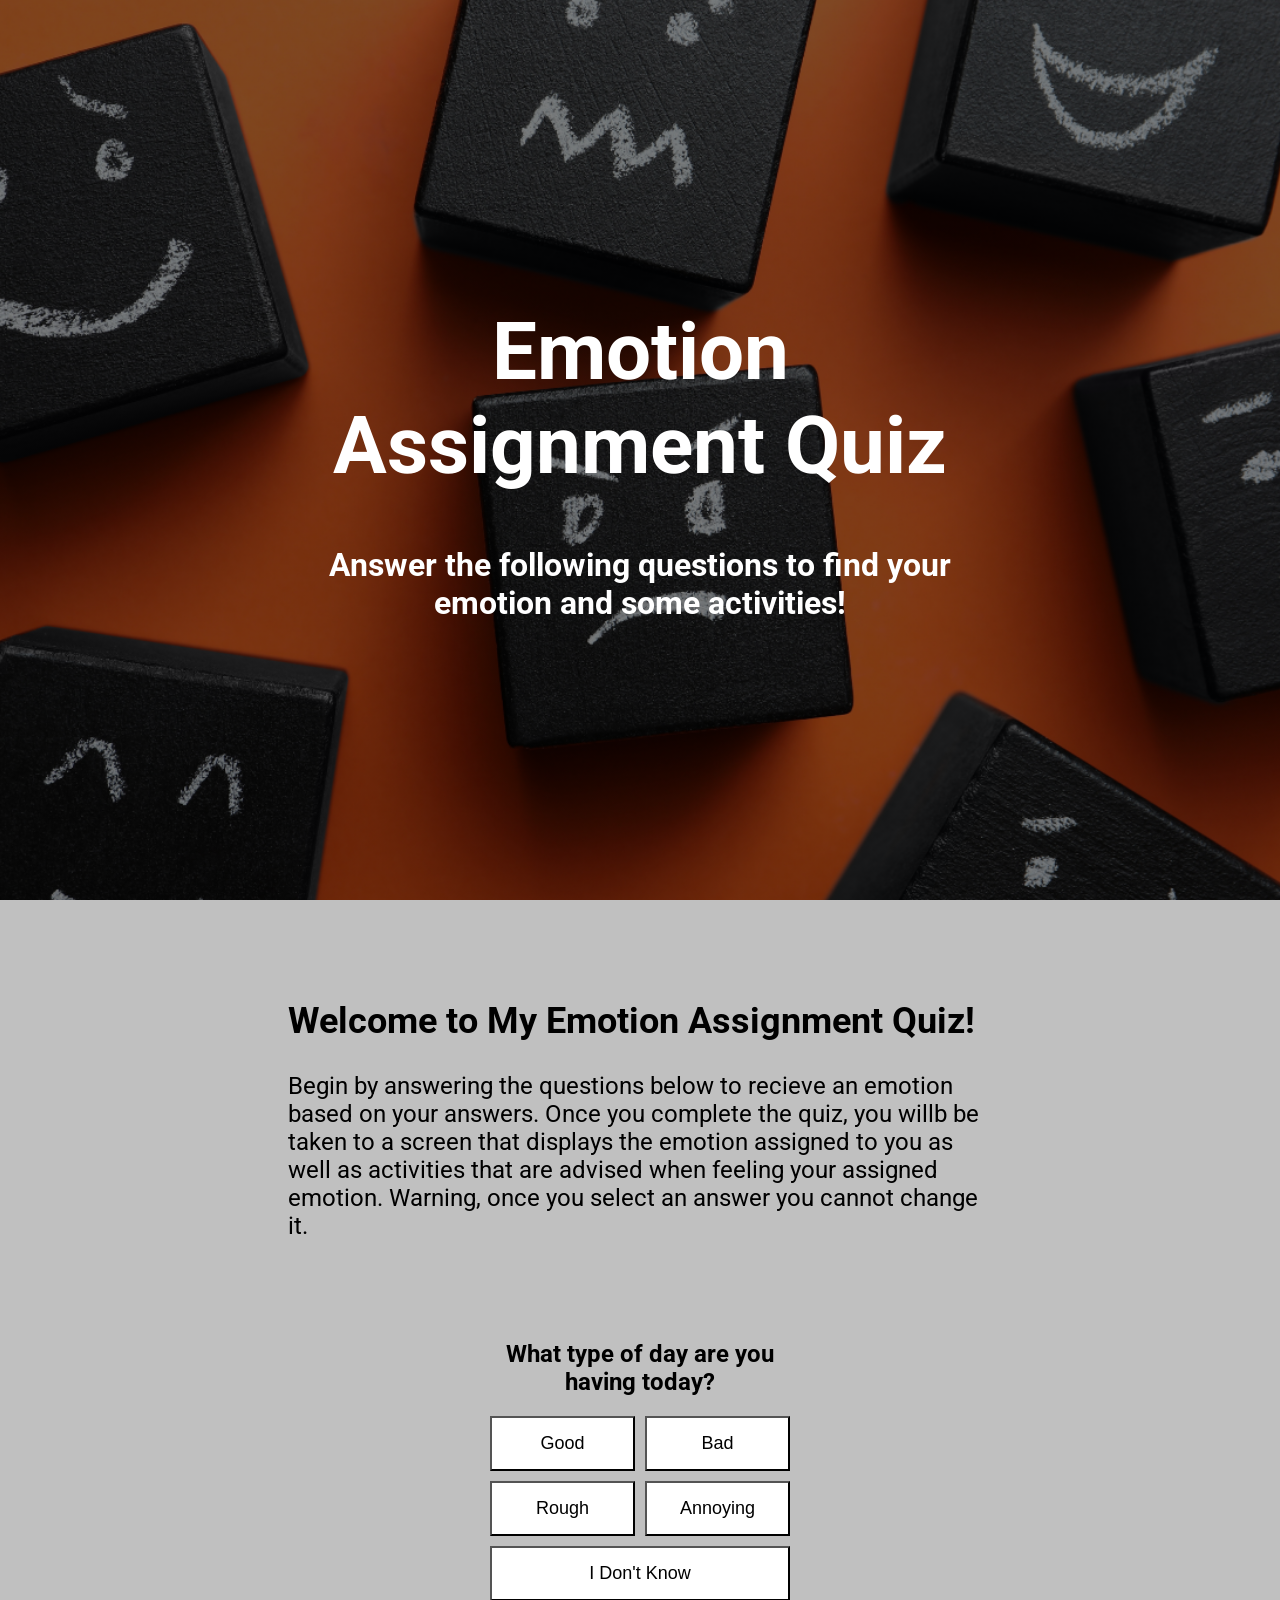
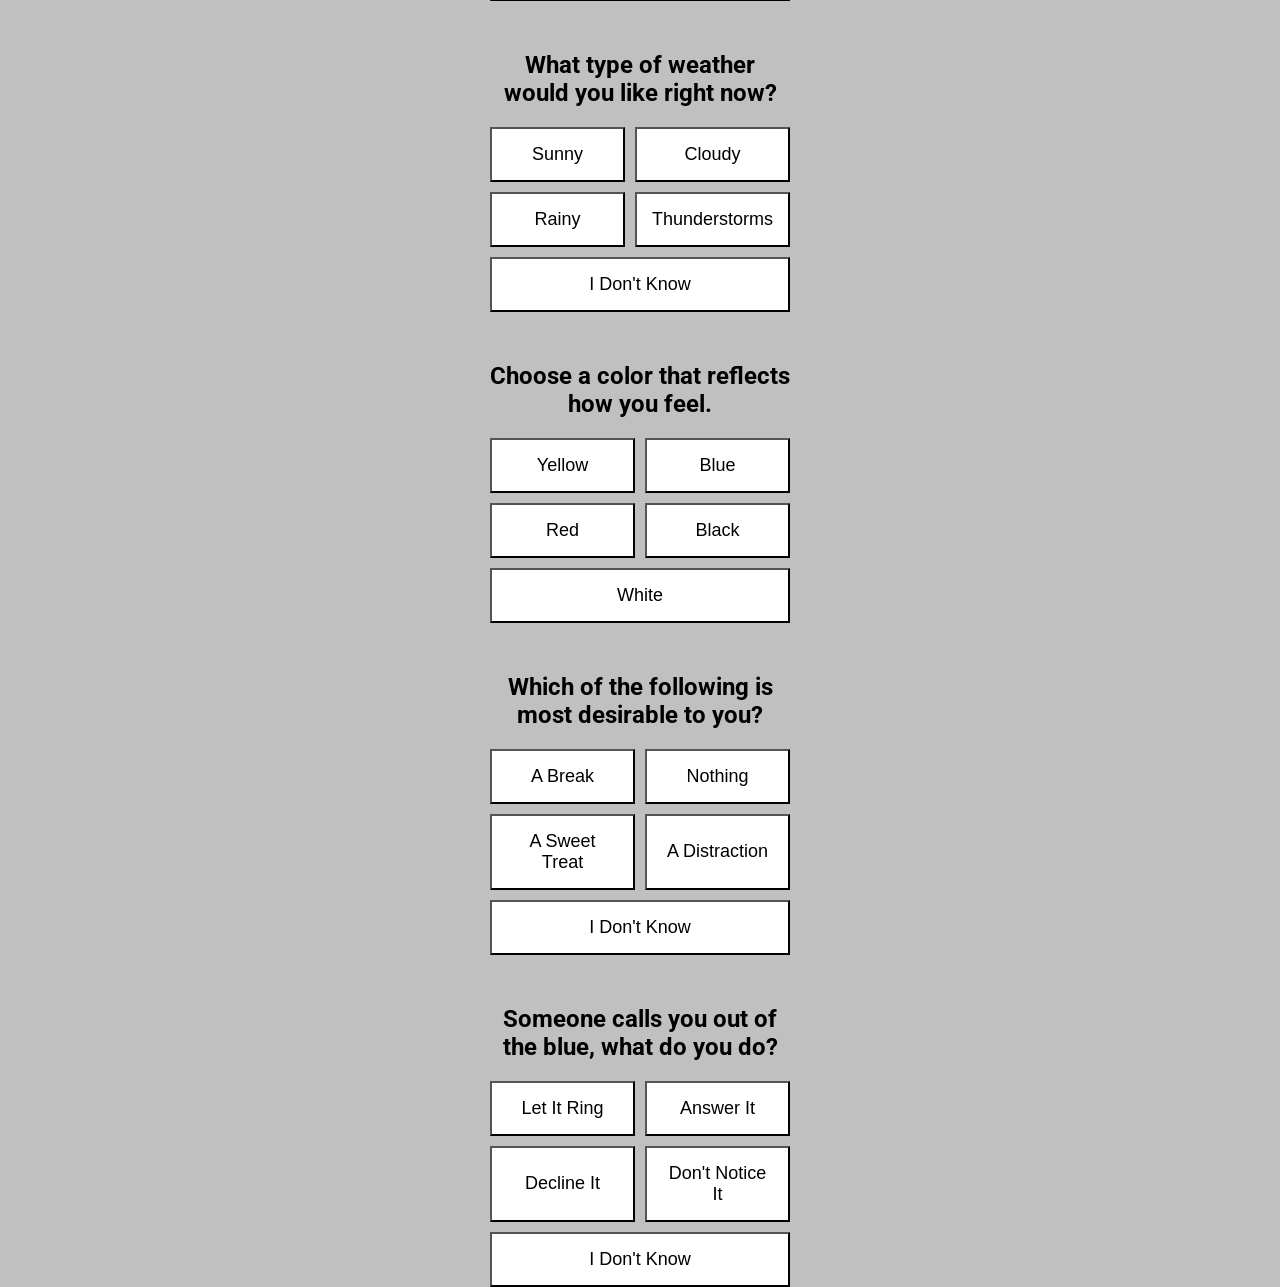
<file: index.html>
<!DOCTYPE html>
<html lang="en">
<head>
<title>Emotion Assignment Quiz</title>
<link rel="icon" type="image/jpg" href="Cover.png">
<meta charset="UTF-8">
<meta name="viewport" content="width=device-width, initial-scale=1">
<link rel="stylesheet" type="text/css" href="style.css">
<link href='https://fonts.googleapis.com/css?family=Roboto' rel='stylesheet'>
<style>
html, body {
  height: 100%;
  margin: 0;
  background-color:silver;
}
  .quiz-container {
    width: 300px;
    margin: 50px auto;
    text-align: center;
  }
  .answers {
    display: grid;
    grid-template-columns: 1fr 1fr;
    gap: 10px;
    margin-top: 20px;
  }
  button {
    padding: 15px;
    font-size: 18px;
    cursor: pointer;
    background-color:white;
    color: black;
  }
  .full-width {
    grid-column: 1 / -1;
  }
</style>
</head>

<body>

  <div class="hero-image">
  <div class="hero-text">
      <h1>Emotion Assignment Quiz</h1>
      <h2>Answer the following questions to find your emotion and some activities!</h2>
  </div>
</div>


<div class="text-block" style="text-align: left">
  <h2>Welcome to My Emotion Assignment Quiz!</h2>
    <p>Begin by answering the questions below to recieve an emotion based on your answers. Once you complete the quiz, you willb be taken to a screen that displays the emotion assigned to you as well as activities that are advised when feeling your assigned emotion. Warning, once you select an answer you cannot change it</a>.</p>
</div>

<div class="quiz-container">
  <h2>What type of day are you having today?</h2>

  <div class="answers">
    <button data-emotion="happy">Good</button>
    <button data-emotion="sad">Bad</button>
    <button data-emotion="stressed">Rough</button>
    <button data-emotion="angry">Annoying</button>
    <button class="full-width" data-emotion="confused">I Don't Know</button>
  </div>
</div>

<div class="quiz-container">
  <h2>What type of weather would you like right now?</h2>

  <div class="answers">
    <button data-emotion="happy">Sunny</button>
    <button data-emotion="angry">Cloudy</button>
    <button data-emotion="sad">Rainy</button>
    <button data-emotion="stressed">Thunderstorms</button>
    <button class="full-width" data-emotion="confused">I Don't Know</button>
  </div>
</div>

<div class="quiz-container">
  <h2>Choose a color that reflects how you feel.</h2>

  <div class="answers">
    <button data-emotion="happy">Yellow</button>
    <button data-emotion="sad">Blue</button>
    <button data-emotion="angry">Red</button>
    <button data-emotion="stressed">Black</button>
    <button class="full-width" data-emotion="confused">White</button>
  </div>
</div>

<div class="quiz-container">
  <h2>Which of the following is most desirable to you?</h2>

  <div class="answers">
    <button data-emotion="angry">A Break</button>
    <button data-emotion="sad">Nothing</button>
    <button data-emotion="happy">A Sweet Treat</button>
    <button data-emotion="stressed">A Distraction</button>
    <button class="full-width" data-emotion="confused">I Don't Know</button>
  </div>
</div>

<div class="quiz-container">
  <h2>Someone calls you out of the blue, what do you do?</h2>

  <div class="answers">
    <button data-emotion="sad">Let It Ring</button>
    <button data-emotion="happy">Answer It</button>
    <button data-emotion="angry">Decline It</button>
    <button data-emotion="stressed">Don't Notice It</button>
    <button class="full-width" data-emotion="confused">I Don't Know</button>
  </div>
</div>

<div id="tiebreaker" style="display:none;">
  <h2>What emotion do you feel like most right now?</h2>

  <button onclick="resolveTie('happy')">Happy</button>
  <button onclick="resolveTie('sad')">Sad</button>
  <button onclick="resolveTie('angry')">Angry</button>
  <button onclick="resolveTie('stressed')">Stressed</button>
  <button onclick="resolveTie('confused')">Confused</button>
</div>

<script>
let happy = 0;
let sad = 0;
let angry = 0;
let stressed = 0;
let confused = 0;
let questionsAnswered = 0;
let tiedEmotions = [];

const buttons = document.querySelectorAll("button");

buttons.forEach(button => {
  button.addEventListener("click", () => {
    if (!button.closest(".answers")) return;
    const emotion = button.getAttribute("data-emotion");

    if (emotion === "happy") happy++;
    if (emotion === "sad") sad++;
    if (emotion === "angry") angry++;
    if (emotion === "confused") confused++;
    if (emotion === "stressed") stressed++;
    console.log({ happy, sad, angry, confused, stressed});
 

     const currentQuestion = button.closest(".answers");
  const allButtons = currentQuestion.querySelectorAll("button");

  allButtons.forEach(btn => {
    btn.disabled = true;
  });

   questionsAnswered++;

if (questionsAnswered === 5) {
  showResult();
}

 });
});


function showResult() {

let max = happy;
let top = "happy";

if (sad > max) {
  max = sad; top = "sad";}
if (angry > max) {
  max = angry; top = "angry";}
if (stressed > max) {
  max = stressed; top = "stressed";}
if (confused > max) {
  max = confused; top = "confused";}

let count = 0;

if (happy === max) count++;
if (sad === max) count++;
if (angry === max) count++;
if (stressed === max) count++;
if (confused === max) count++;

if (count > 1) {
tiedEmotions = [];

 if (happy === max) tiedEmotions.push("happy");
 if (sad === max) tiedEmotions.push("sad");
 if (angry === max) tiedEmotions.push("angry");
 if (stressed === max) tiedEmotions.push("stressed");
 if (confused === max) tiedEmotions.push("confused");

document.querySelectorAll(".quiz-container").forEach(q => {
    q.style.display = "none";
  });

 document.getElementById("tiebreaker").style.display = "block";
}

  else {
  window.location.href = top + ".html";
}

}

function resolveTie(choice) {
  window.location.href = choice + ".html";
}

</script>

  </body>
     </html>
</file>
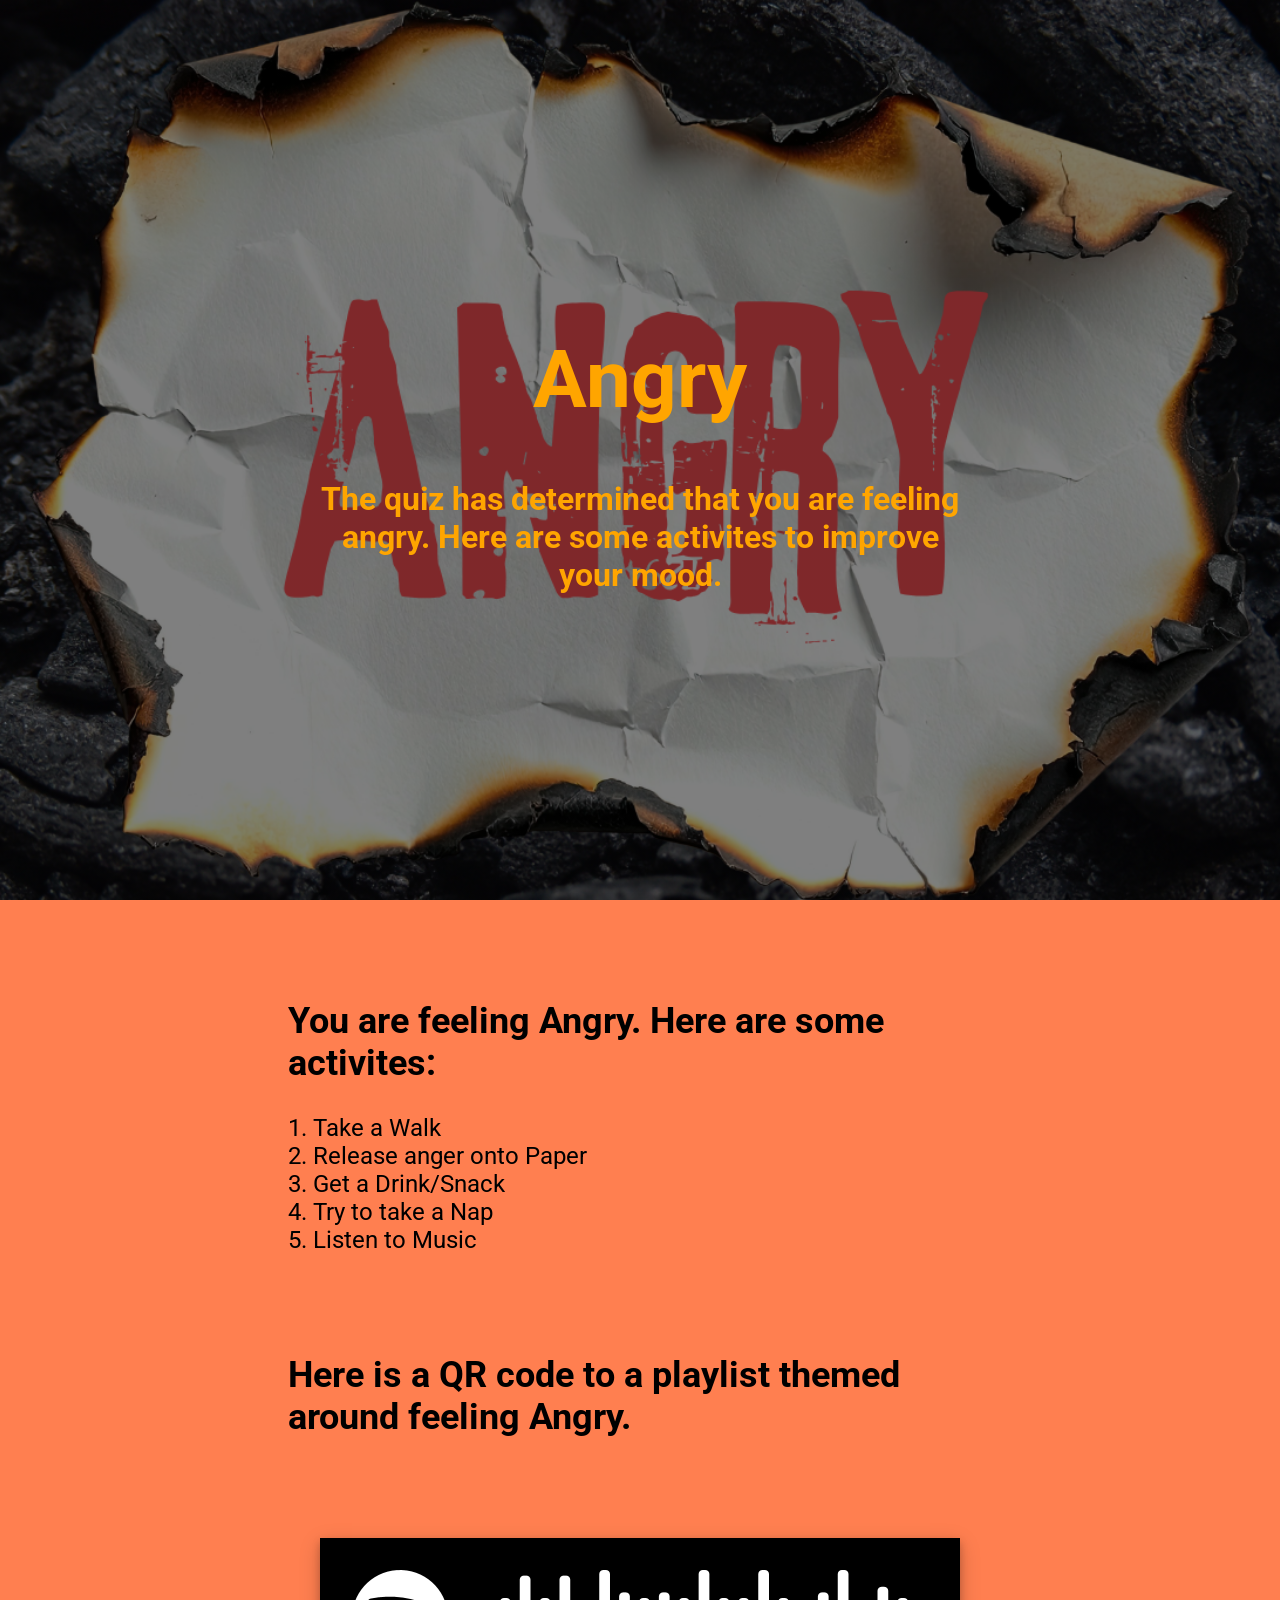
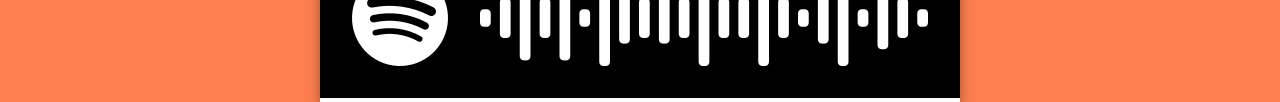
<file: angry.html>
<!DOCTYPE html>
<html lang="en">
<head>
<title>Angry</title>
<link rel="icon" type="image/jpg" href="Angry.png">
<meta charset="UTF-8">
<meta name="viewport" content="width=device-width, initial-scale=1">
<link rel="stylesheet" type="text/css" href="style.css">
<link href='https://fonts.googleapis.com/css?family=Roboto' rel='stylesheet'>
<style>
html, body {
  height: 100%;
  margin: 0;
  background-color:coral;
}

</style>
</head>

<body class="angry-page">
  
  <div class="hero-image">
  <div class="hero-text">
      <h1>Angry</h1>
      <h2>The quiz has determined that you are feeling angry. Here are some activites to improve your mood.</h2>
  </div>
</div>


<div class="text-block" style="text-align: left">
  <h2>You are feeling Angry. Here are some activites:</h2>
    <p>1. Take a Walk <br>
      2. Release anger onto Paper<br>
      3. Get a Drink/Snack<br>
      4. Try to take a Nap<br>
      5. Listen to Music<br>
    </p>
</div>

<div class="text-block" style="text-align: left">
  <h2>Here is a QR code to a playlist themed around feeling Angry.</h2>
</div>

<div class="polaroid">
    <img src="AngerMusic.png">
  </div>

  </body>
     </html>
</file>
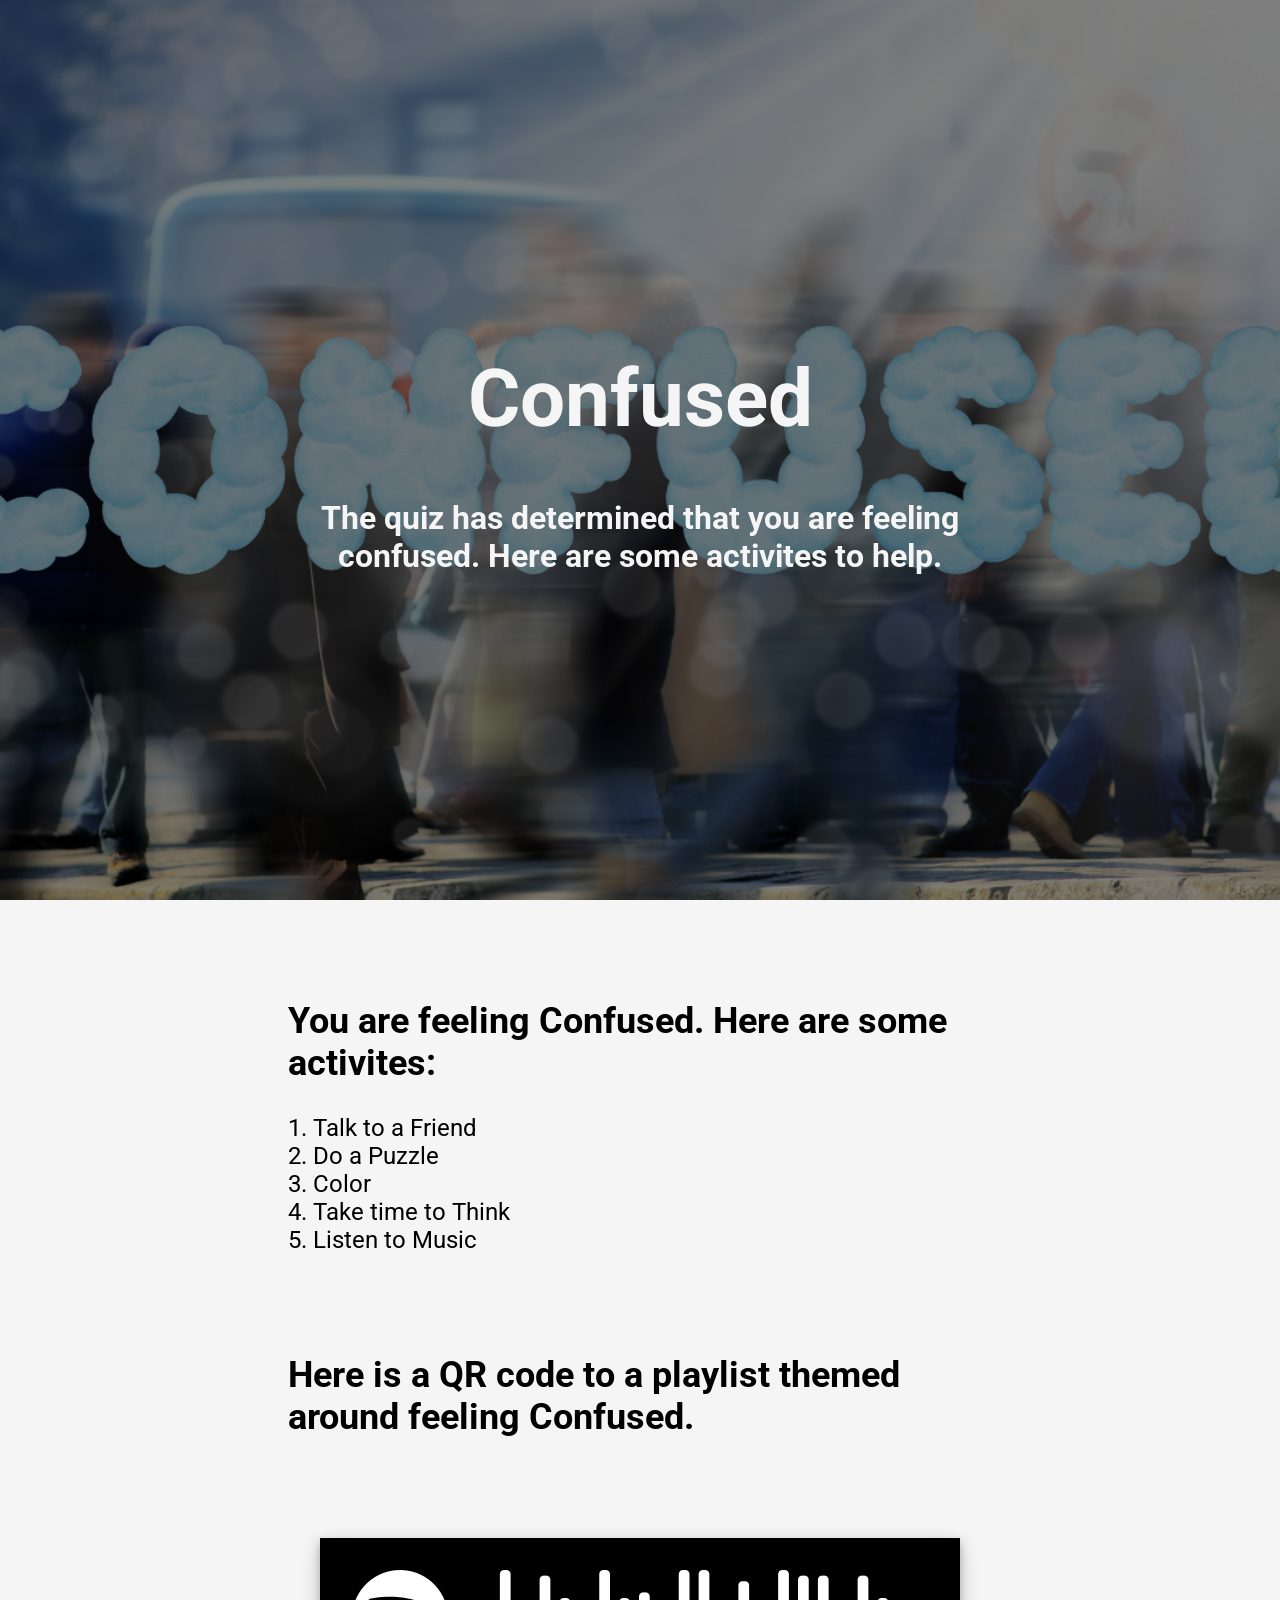
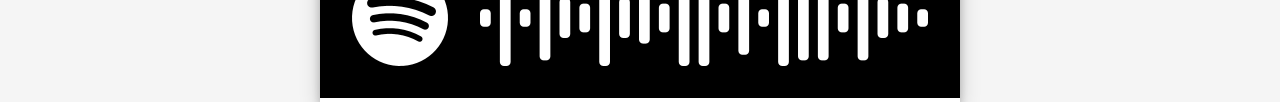
<file: confused.html>
<!DOCTYPE html>
<html lang="en">
<head>
<title>Confused</title>
<link rel="icon" type="image/jpg" href="Confused.png">
<meta charset="UTF-8">
<meta name="viewport" content="width=device-width, initial-scale=1">
<link rel="stylesheet" type="text/css" href="style.css">
<link href='https://fonts.googleapis.com/css?family=Roboto' rel='stylesheet'>
<style>
html, body {
  height: 100%;
  margin: 0;
  background-color:whitesmoke;
}

</style>
</head>

<body class="confused-page">
  
  <div class="hero-image">
  <div class="hero-text">
      <h1>Confused</h1>
      <h2>The quiz has determined that you are feeling confused. Here are some activites to help.</h2>
  </div>
</div>


<div class="text-block" style="text-align: left">
  <h2>You are feeling Confused. Here are some activites:</h2>
    <p>1. Talk to a Friend <br>
      2. Do a Puzzle<br>
      3. Color<br>
      4. Take time to Think<br>
      5. Listen to Music<br>
    </p>
</div>

<div class="text-block" style="text-align: left">
  <h2>Here is a QR code to a playlist themed around feeling Confused.</h2>
</div>

<div class="polaroid">
    <img src="ConfusedMusic.png">
  </div>

  </body>
     </html>
</file>
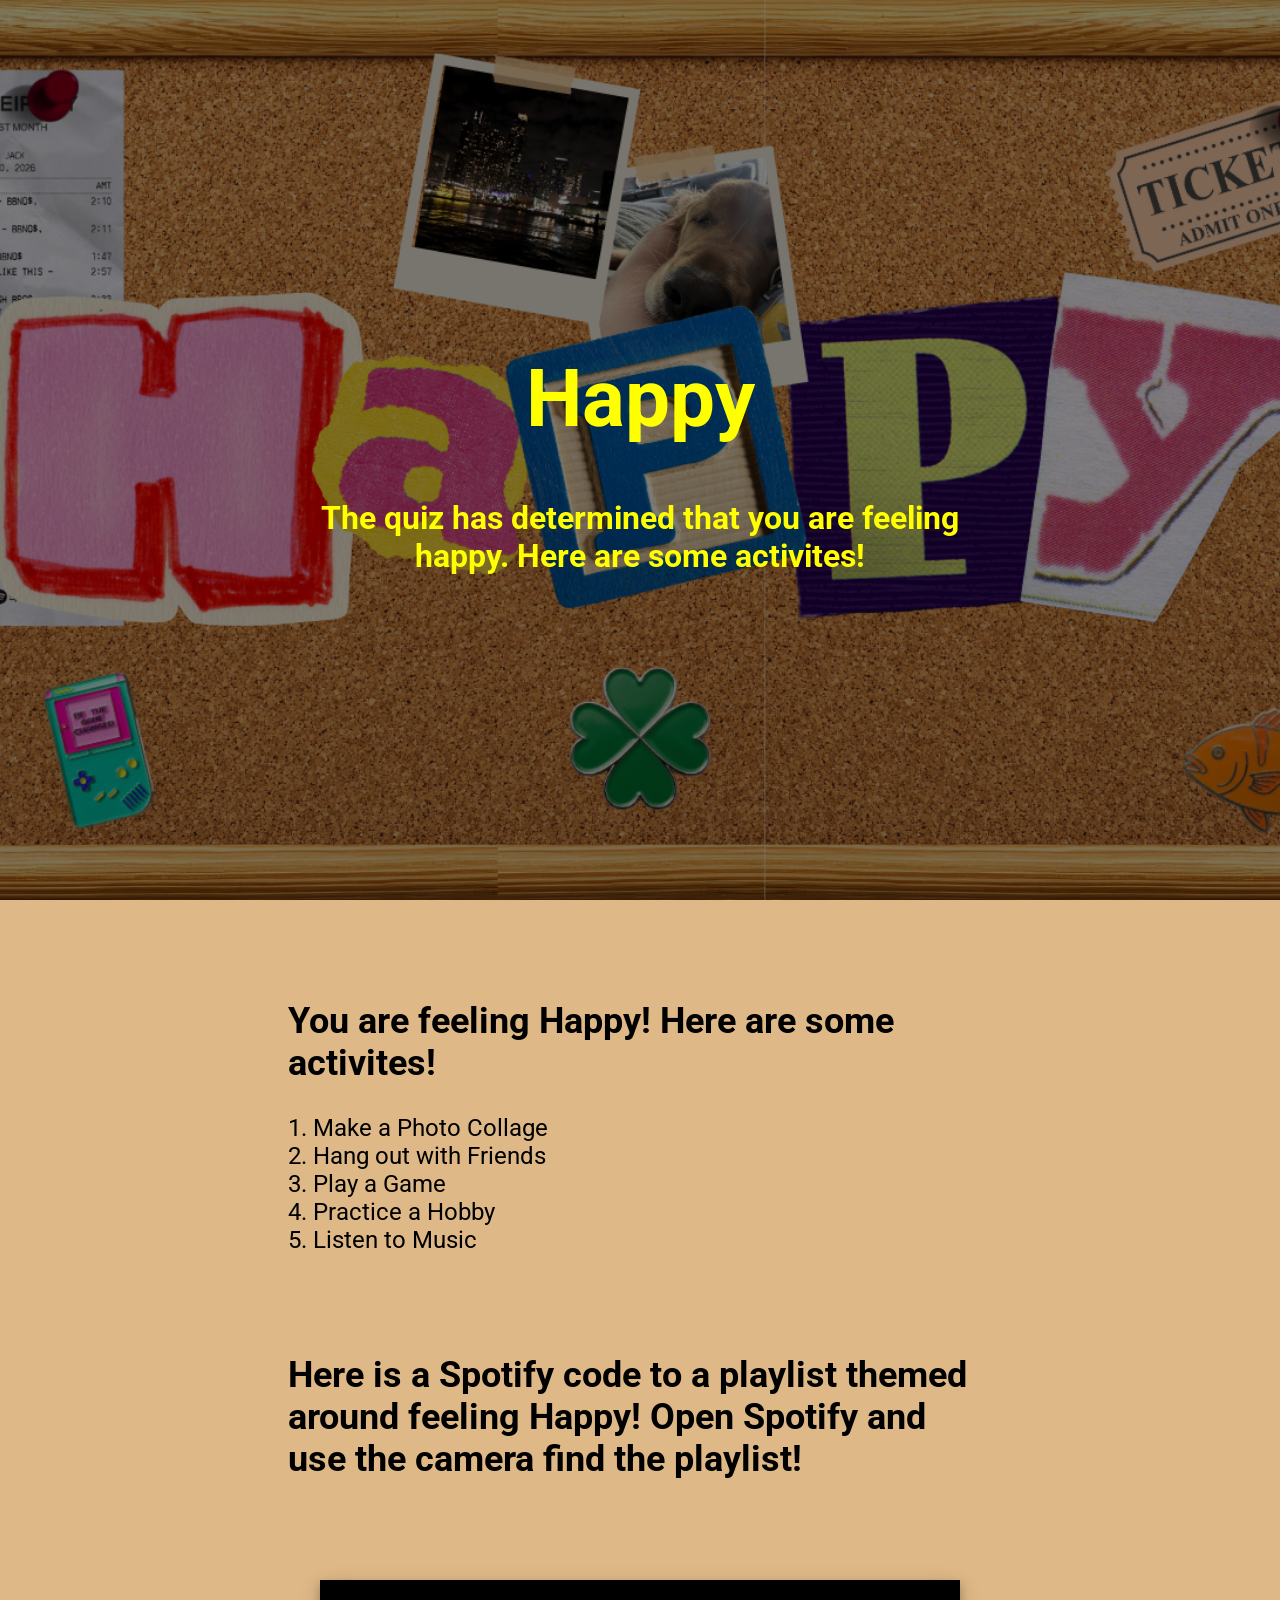
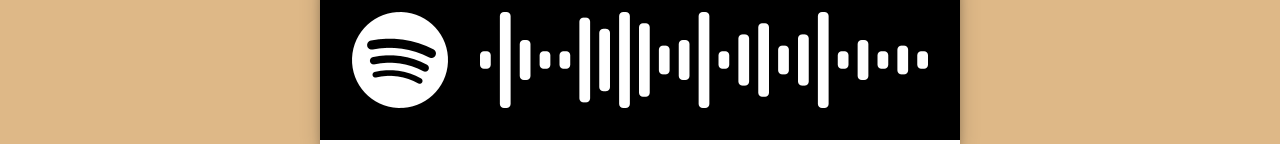
<file: happy.html>
<!DOCTYPE html>
<html lang="en">
<head>
<title>Happy</title>
<link rel="icon" type="image/jpg" href="Happy.png">
<meta charset="UTF-8">
<meta name="viewport" content="width=device-width, initial-scale=1">
<link rel="stylesheet" type="text/css" href="style.css">
<link href='https://fonts.googleapis.com/css?family=Roboto' rel='stylesheet'>
<style>
html, body {
  height: 100%;
  margin: 0;
  background-color:burlywood;
}

</style>
</head>

<body class="happy-page">
  
  <div class="hero-image">
  <div class="hero-text">
      <h1>Happy</h1>
      <h2>The quiz has determined that you are feeling happy. Here are some activites!</h2>
  </div>
</div>


<div class="text-block" style="text-align: left">
  <h2>You are feeling Happy! Here are some activites!</h2>
    <p>1. Make a Photo Collage <br>
      2. Hang out with Friends<br>
      3. Play a Game<br>
      4. Practice a Hobby<br>
      5. Listen to Music<br>
    </p>
</div>

<div class="text-block" style="text-align: left">
  <h2>Here is a Spotify code to a playlist themed around feeling Happy! Open Spotify and use the camera find the playlist!</h2>
</div>

 <div class="polaroid">
    <img src="HappyMusic.png">
  </div>


  </body>
     </html>
</file>
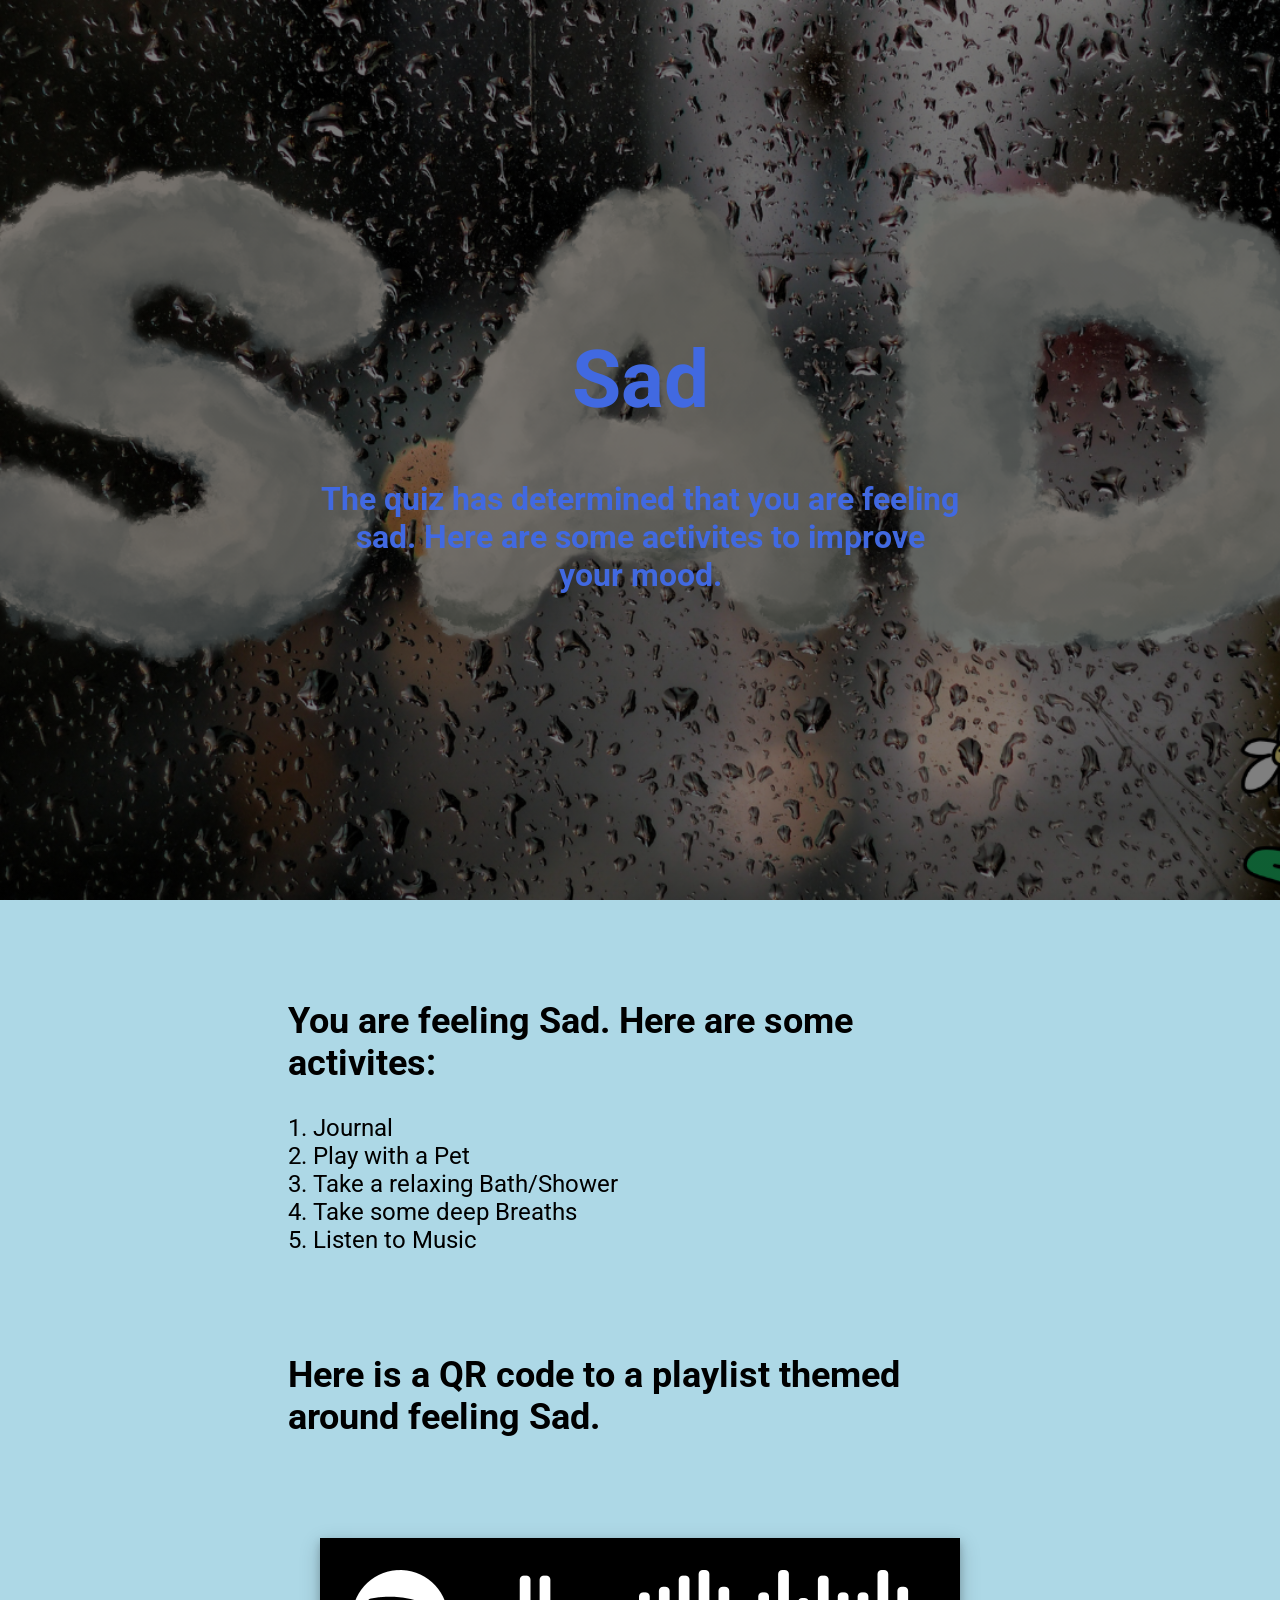
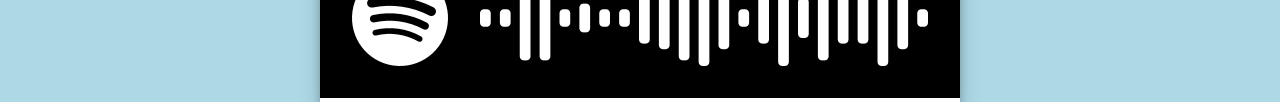
<file: sad.html>
<!DOCTYPE html>
<html lang="en">
<head>
<title>Sad</title>
<link rel="icon" type="image/jpg" href="Sad.png">
<meta charset="UTF-8">
<meta name="viewport" content="width=device-width, initial-scale=1">
<link rel="stylesheet" type="text/css" href="style.css">
<link href='https://fonts.googleapis.com/css?family=Roboto' rel='stylesheet'>
<style>
html, body {
  height: 100%;
  margin: 0;
  background-color:lightblue;
}

</style>
</head>

<body class="sad-page">
  
  <div class="hero-image">
  <div class="hero-text">
      <h1>Sad</h1>
      <h2>The quiz has determined that you are feeling sad. Here are some activites to improve your mood.</h2>
  </div>
</div>


<div class="text-block" style="text-align: left">
  <h2>You are feeling Sad. Here are some activites:</h2>
    <p>1. Journal <br>
      2. Play with a Pet<br>
      3. Take a relaxing Bath/Shower<br>
      4. Take some deep Breaths<br>
      5. Listen to Music<br>
    </p>
</div>

<div class="text-block" style="text-align: left">
  <h2>Here is a QR code to a playlist themed around feeling Sad.</h2>
</div>

<div class="polaroid">
    <img src="SadMusic.png">
  </div>

  </body>
     </html>
</file>
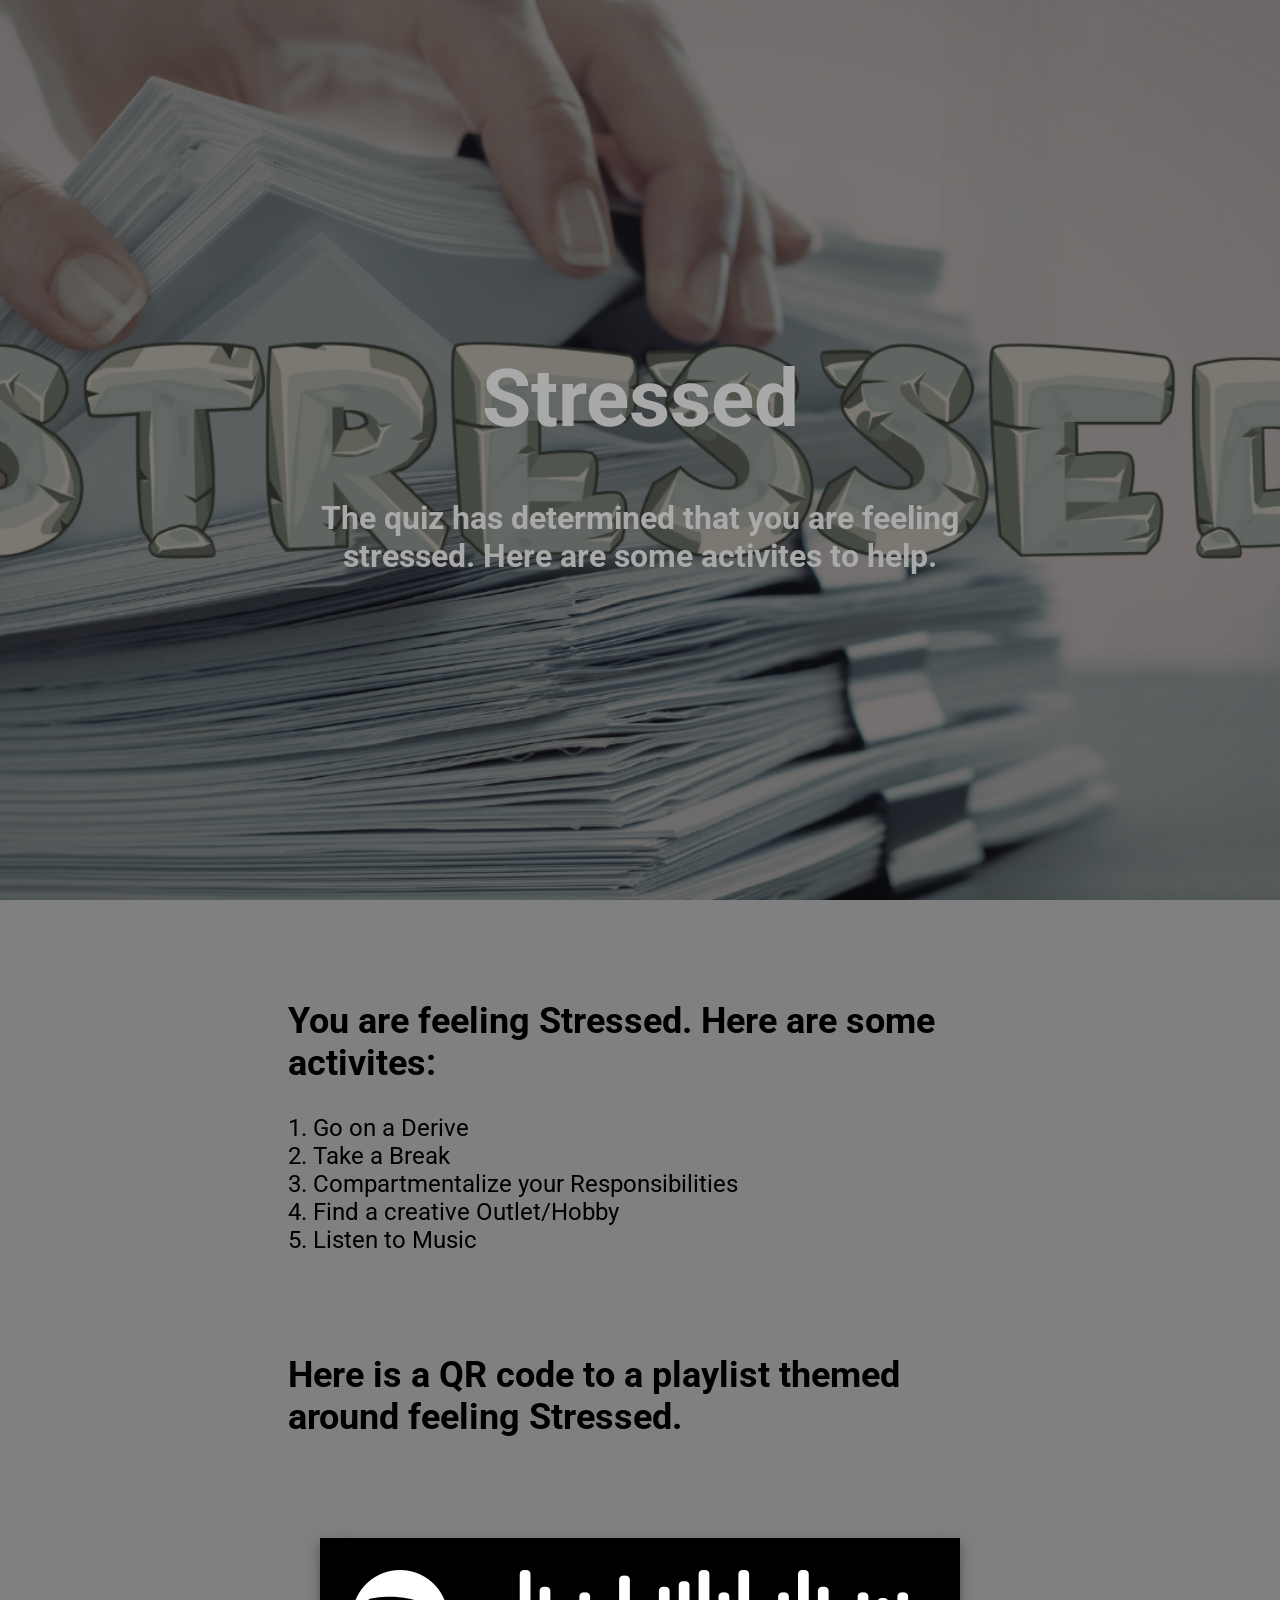
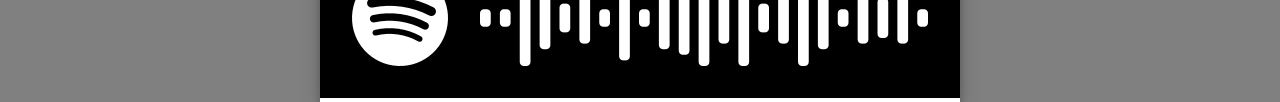
<file: stressed.html>
<!DOCTYPE html>
<html lang="en">
<head>
<title>Stressed</title>
<link rel="icon" type="image/jpg" href="Stressed.png">
<meta charset="UTF-8">
<meta name="viewport" content="width=device-width, initial-scale=1">
<link rel="stylesheet" type="text/css" href="style.css">
<link href='https://fonts.googleapis.com/css?family=Roboto' rel='stylesheet'>
<style>
html, body {
  height: 100%;
  margin: 0;
  background-color:gray;
}

</style>
</head>

<body class="stressed-page">
  
  <div class="hero-image">
  <div class="hero-text">
      <h1>Stressed</h1>
      <h2>The quiz has determined that you are feeling stressed. Here are some activites to help.</h2>
  </div>
</div>


<div class="text-block" style="text-align: left">
  <h2>You are feeling Stressed. Here are some activites:</h2>
    <p>1. Go on a Derive <br>
      2. Take a Break<br>
      3. Compartmentalize your Responsibilities<br>
      4. Find a creative Outlet/Hobby<br>
      5. Listen to Music<br>
    </p>
</div>

<div class="text-block" style="text-align: left">
  <h2>Here is a QR code to a playlist themed around feeling Stressed.</h2>
</div>

<div class="polaroid">
    <img src="StressMusic.png">
  </div>


  </body>
     </html>
</file>
<file: style.css>
/* Select readable font and text/background colors with good contrast. To search for different Google Fonts, go to https://www.w3schools.com/howto/howto_google_fonts.asp */

body, html {
    height: 100%;
    margin: 0;
    font-family: roboto;
    color: black;
    background-color: white;
  }  

.hero-image {
/* This selector controls the "hero image" class. You may need to change "hero.jpg" name/format to match your asset, or vice-versa */
    background-image: linear-gradient(rgba(0, 0, 0, 0.5), rgba(0, 0, 0, 0.5)), url("Cover.png");
    height: 100%;
    background-attachment: fixed;
    background-position: center;
    background-repeat: no-repeat;
    background-size: cover;
    position: relative;
  }

/* This selector places text in the middle of the image */
.hero-text {
    text-align: center;
    position: absolute;
    top: 50%;
    left: 50%;
    transform: translate(-50%, -50%);
  }

/* The next two selectors control hero-text font properties. 2em is 2x inherited font-size value. 5 em is 5x stated value. */
.hero-text h1 {
    font-family: inherit;
    font-size: 5em;
    color: white;
  }

.hero-text h2 {
    font-family: inherit;
    font-size: 2em;
    color: white;
  }
  
/* Happy */

  .happy-page .hero-image  {
      background-image: linear-gradient(rgba(0, 0, 0, 0.5), rgba(0, 0, 0, 0.5)), url("Happy.png");
    height: 100%;
    background-attachment: fixed;
    background-position: center;
    background-repeat: no-repeat;
    background-size: cover;
    position: relative;
  }

.happy-page .hero-text h1 {
  color: yellow;
}

.happy-page .hero-text h2 {
  color: yellow;
}

/* Sad */

  .sad-page .hero-image  {
      background-image: linear-gradient(rgba(0, 0, 0, 0.5), rgba(0, 0, 0, 0.5)), url("Sad.png");
    height: 100%;
    background-attachment: fixed;
    background-position: center;
    background-repeat: no-repeat;
    background-size: cover;
    position: relative;
  }

.sad-page .hero-text h1 {
  color: royalblue;
}

.sad-page .hero-text h2 {
  color: royalblue;
}

/* Angry */

  .angry-page .hero-image  {
      background-image: linear-gradient(rgba(0, 0, 0, 0.5), rgba(0, 0, 0, 0.5)), url("Angry.png");
    height: 100%;
    background-attachment: fixed;
    background-position: center;
    background-repeat: no-repeat;
    background-size: cover;
    position: relative;
  }

.angry-page .hero-text h1 {
  color: orange;
}

.angry-page .hero-text h2 {
  color: orange;
}

/* Stressed */

  .stressed-page .hero-image  {
      background-image: linear-gradient(rgba(0, 0, 0, 0.5), rgba(0, 0, 0, 0.5)), url("Stressed.png");
    height: 100%;
    background-attachment: fixed;
    background-position: center;
    background-repeat: no-repeat;
    background-size: cover;
    position: relative;
  }

.stressed-page .hero-text h1 {
  color: darkgray;
}

.stressed-page .hero-text h2 {
  color: darkgray;
}

/* Confused */

  .confused-page .hero-image  {
      background-image: linear-gradient(rgba(0, 0, 0, 0.5), rgba(0, 0, 0, 0.5)), url("Confused.png");
    height: 100%;
    background-attachment: fixed;
    background-position: center;
    background-repeat: no-repeat;
    background-size: cover;
    position: relative;
  }

.confused-page .hero-text h1 {
  color: whitesmoke;
}

.confused-page .hero-text h2 {
  color: whitesmoke;
}

 /* The text-block class selector controls the text-box on screens >800px. You will also need to adjust values in the next text-box selector. */
.text-block {
    display: block;
    width: 55%;
    background-color: inherit;
    padding: 0px;
    border: 0px solid black;
    margin-top: 100px;
    margin-bottom: 100px;
    margin-left: auto;
    margin-right: auto;
    font-family: inherit;
    font-size: 1.5em;
    color: inherit;
  }

 /* This code helps your text-block scale for screens ≤800px. */
  @media screen and (max-width: 800px) {
    .text-block {  
        display: block;
        width: 90%;
        background-color: inherit;
        padding: 0px;
        border: 0px solid black;
        margin-top: 100px;
        margin-bottom: 100px;
        margin-left: auto;
        margin-right: auto;
        font-family: inherit;
        font-size: 1.25em;
        color: inherit;
    }
  }


 /* The pull-quote class selector uses large text and border top/bottom properties.  */
.pull-quote {
    display: block;
    width: 70%;
    background-color: inherit;
    padding-left: 20px;
    padding-right: 20px;
    border-top: 3px solid #000;
    border-bottom: 3px solid #000;
    margin-top: 100px;
    margin-bottom: 100px;
    margin-left: auto;
    margin-right: auto;
    font: inherit;
    font-size: 1em;
    color: inherit;
  }


/* - Bulleted Points or List -
Unordered list element selector. Change unordered list from disc (default) to circle, square, or none. */
ul {
    list-style-type: default;
    padding-left: none;
    font: inherit;
    font-size: 1em;
    line-height: 2.2;
    color: inherit;
  }

/* Ordered list element selector. Change ordered list to upper-roman or lower-alpha. */
ol {
    list-style-type: default;
    padding-left: none;
    font: inherit;
    font-size: 1em;
    line-height: 2.2;
    color: inherit;
  }


/* - Link that Looks Like a Button -
Button-box class selector uses Flex Box Design (flex display) to scale the element in one dimension. */
.button-box {
    display: flex;
    height: 200px;
    border: 0px solid #;
    align-items: center;
    justify-content: center;
  }

/* Change button colors and other attributes here. */
.button {
    display: inline-block;
    background-color: #2A5DB0;
    padding: 15px 32px;
    border: none;
    cursor: pointer;
    font: inherit;
    font-size: 16px;
    color: white;
    text-align: center;
  }

/* Hover effect improves accessibility. */
.button:hover {
    background-color: #4682B4;
  }


/* - CSS Flexbox Layout -
CSS Flexbox creates responsive layouts for images, text, and other content. Reuse .column class to create additional grids with different proportions for specific content */

.flexbox-container {
  padding-top: 100px;
  padding-bottom: 100px;
  text-align: center;
 }

.row {
   display: flex;
   flex-wrap: wrap;
   padding: 0 4px;
   justify-content: center;
 }

/* Change max-width value depending on number of columns. */
.column {
   flex: 25%;
   max-width: 25%;
   padding: 0 4px;
 }

.column img  {
   margin-top: 8px;
   vertical-align: middle;
   width: 100%;
 }

/* CSS Grid Responsive layout - makes grid a one column-layout instead of two or three columns */
@media screen and (max-width: 800px) {
.column {
       flex: 75%;
       max-width: 75%;
   }
 }

 
/* - Frame class selector -
Use CSS box model to style image content. Adjust frame/filter class selector properties to customize. Copy, paste, rename class selector to quickly create alternative image stylings. */
.frame {
    display: block;
    background: blue;
    padding: 5px;
    border: 5px solid gold;
    border-radius: 3%;
    margin-top: 0px;
    margin-bottom: 0px;
    margin-left: auto;
    margin-right: auto;
    filter: grayscale(%);
    filter: blur(px);
    filter: hue-rotate(deg);
}


/* - Polaroid - 
Polaroid class selector and container. Adjust Polaroid width here. */
.polaroid {
    display: block;
    width: 50%;
    background-color: white;
    box-shadow: 0 4px 8px 0 rgba(0, 0, 0, 0.2), 0 6px 20px 0 rgba(0, 0, 0, 0.19);
    margin-left: auto;
    margin-right: auto;
    margin-top: none;
    margin-bottom: none;
  }

.polaroid img {
    width: 100%;  /* Keep 100% */
    filter: grayscale(%);
    filter: blur(px);
    filter: hue-rotate(deg);
  }

.polaroid-caption {
    text-align: center;
    padding: 10px 20px;
  }


/*  - Image Container with Text Box -
Add text to your image and control text-box location*/
.image-container {
  display: block;
  position: relative;
  width: 90%;
  margin-top: 100px;
  margin-bottom:100px;
  margin-left: auto;
  margin-right: auto;
}

.image-container img {
  width: 100%;   /* Keep 100%. Add Filters.*/
}

.image-container-text {
  position: absolute;
  /*Using max-with property with pixels will prevent a left aligned box from over-scrolling*/
  max-width: 300px;
  /*Change location right/left and top/bottom. To center use top 50% left 50% */
  bottom: 20px;
  right: 20px;
  /*Using rgba (red,blue,green, alpha) allows us to control color and opacity. For a white tinted text box, use 255, 255, 255, .3 */
  background-color: rgba(0, 0, 0, .3);
  color: white;
  padding-left: 20px;
  padding-right: 20px;
  font-family: inherit;
  font-size: inherit;
}


/*  - Parallax -
This code controls that cool parallax image and scrolling effect. Change the image "parallax.jpg" below to match your asset.*/
.parallax {
    background-image: url("parallax.jpg");
/* Set a specific height */
    height: 500px;
/* control the parallax scrolling effect */
    background-attachment: fixed;
    background-position: center;
    background-repeat: no-repeat;
    background-size: cover;
    margin-top: 100px;
    margin-bottom: 0px;
  }

/* This code stops the parallax image and scrolling effect for small screens--at the moment, iPhones just don't like it.*/
@media screen and (max-width: 768px) {
    .parallax {
		    background-attachment: inherit;
        height: 400px;
	  }
  }


/*  - YouTube Video -
Uses container to control video across different screen sizes. */
.video {
    width: 75%;
    padding-left: 20px;
    padding-right: 20px;
    padding-top: 100px;
    padding-bottom: 100px;
    margin: auto;
    text-align: center;
  }

.video-container {
  	position:relative;
    height:0;
  	overflow:hidden;
  	padding-bottom:56.25%;
  	padding-top:30px;
  }

.video-container iframe, .video-container object, .video-container embed {
  	position:absolute;
  	top:0;
  	left:0;
  	width:100%;
  	height:100%;
  }

  @media screen and (max-width: 800px) {
    .video {
        width: 90%;
        margin-top: 100px;
        margin-bottom: 100px;
    }
  }


/*  - Caption -
Style caption left, center, justify, right. */
.caption {
    display: block;
    padding: none;
    border: none;
    margin: none;
    text-align: center;
  }


/*  - Logo -
Logo width controlled inline */
.logo {
    display: block;
    padding: 10px;
    border: 0px solid black;
    margin-top: 200px;
    margin-bottom: 0px;
    margin-left: auto;
    margin-right: auto;
    font: inherit;
    font-size: 12pt;
    text-align: center;
  }


/*  - Footer -
Add a Copyright */
.footer {
    border: none;
    padding: 10px;
    margin: auto;
    font: inherit;
    font-size: inherit;
    text-align: center;    
  }
</file>
